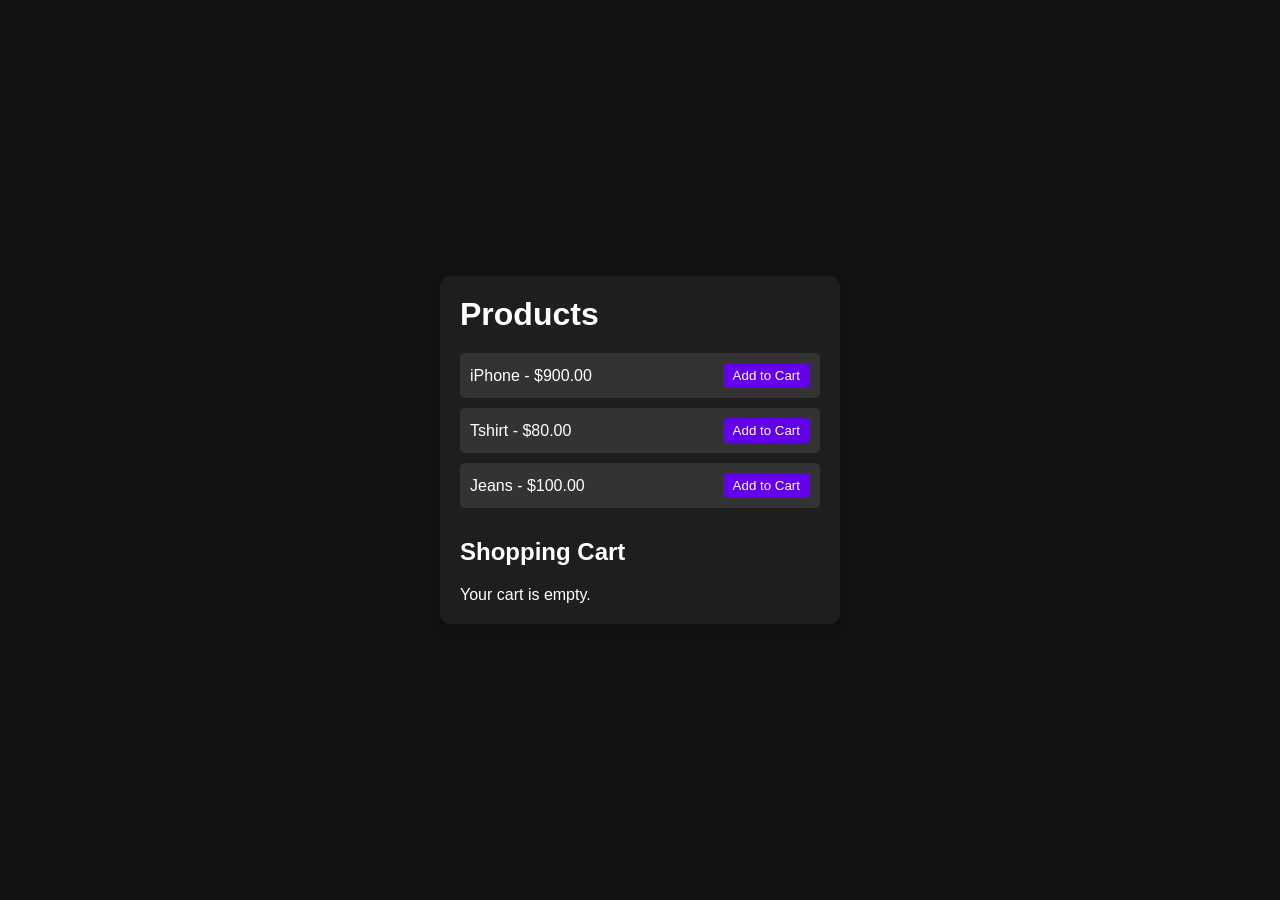
<file: E-commerce/index.html>
<!DOCTYPE html>
<html lang="en">
  <head>
    <meta charset="UTF-8" />
    <meta name="viewport" content="width=device-width, initial-scale=1.0" />
    <title>Simple E-Commerce</title>
    <link rel="stylesheet" href="styles.css" />
  </head>
  <body>
    <div class="container">
      <h1>Products</h1>
      <div id="product-list">
        <!-- Products will be dynamically added here by JavaScript -->
      </div>

      <h2>Shopping Cart</h2>
      <div id="cart-items"> </div>
        <p id="empty-cart">Your cart is empty.</p>
      
      <div id="cart-total" class="hidden">
        <p>Total: <span id="total-price">$0.00</span></p>
        <button id="checkout-btn">Checkout</button>
      </div>
    </div>

    <script src="script.js"></script>
  </body>
</html>
</file>
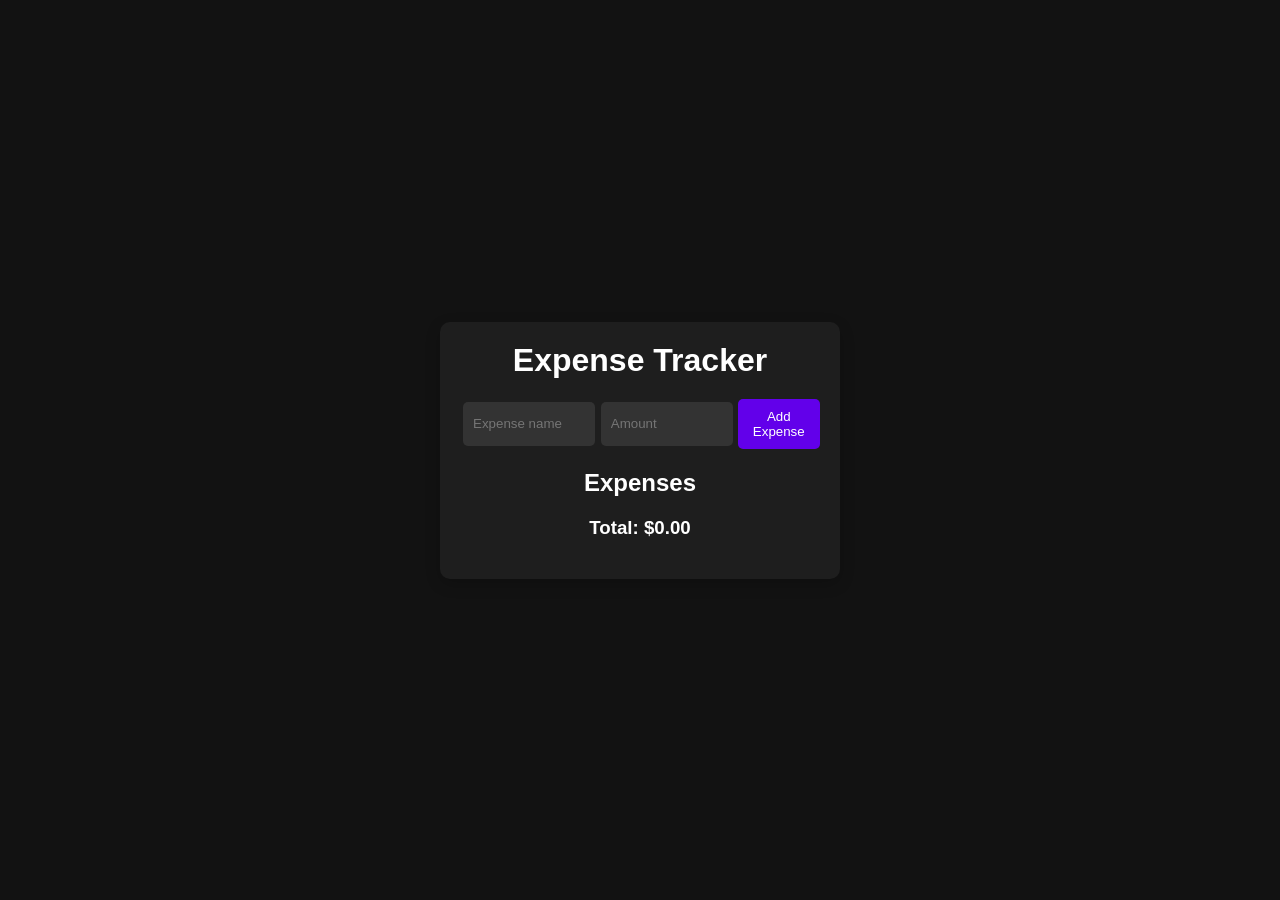
<file: Expense Tracker/index.html>
<!DOCTYPE html>
<html lang="en">

<head>
  <meta charset="UTF-8" />
  <meta name="viewport" content="width=device-width, initial-scale=1.0" />
  <title>Expense Tracker</title>
  <link rel="stylesheet" href="styles.css" />
</head>

<body>
  <div class="container">
    <h1>Expense Tracker</h1>
    <form id="expense-form">
      <input type="text" id="expense-name" placeholder="Expense name" required />
      <input type="number" id="expense-amount" placeholder="Amount" required />
      <button type="submit">Add Expense</button>
    </form>

    <h2>Expenses</h2>
    <ul id="expense-list">
      <!-- Expenses will be dynamically added here -->
    </ul>

    <div id="total">
      <h3>Total: $<span id="total-amount">0.00</span></h3>
    </div>
  </div>
  <script src="script.js"></script>
</body>

</html>
</file>
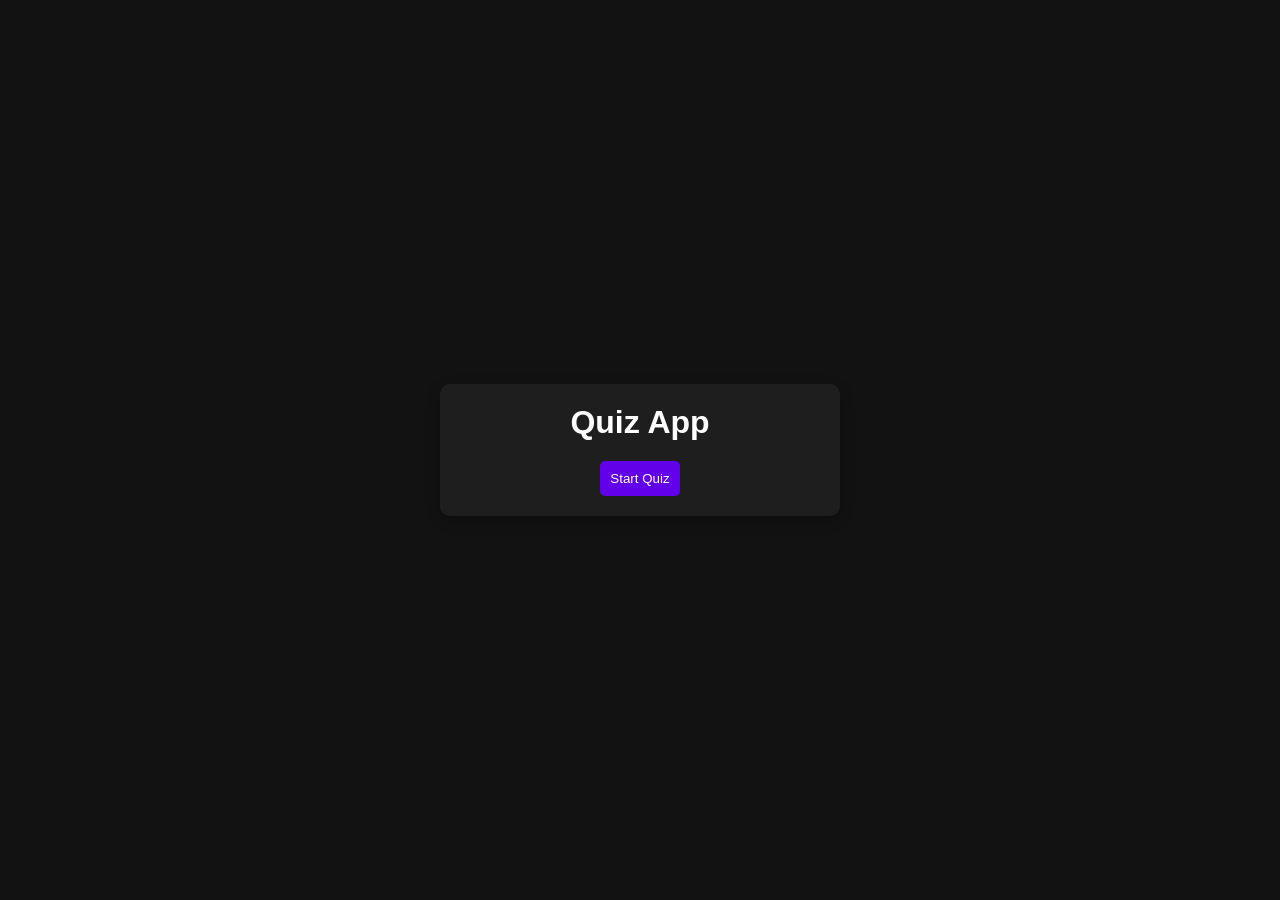
<file: Quiz App/index.html>
<!DOCTYPE html>
<html lang="en">

<head>
  <meta charset="UTF-8" />
  <meta name="viewport" content="width=device-width, initial-scale=1.0" />
  <title>Quiz App</title>
  <link rel="stylesheet" href="styles.css" />
</head>

<body>
  <div class="container">
    <h1>Quiz App</h1>
    <div id="quiz-container">
      <div id="question-container" class="hidden">
        <h2 id="question-text"></h2>
        <ul id="choices-list">
          <!-- Choices will be added dynamically here -->
        </ul>
        <button id="next-btn" class="hidden">Next Question</button>
      </div>
      <div id="result-container" class="hidden">
        <h2>Your Score:</h2>
        <p id="score"></p>
        <button id="restart-btn">Restart Quiz</button>
      </div>
      <button id="start-btn">Start Quiz</button>
    </div>
  </div>
  <script src="script.js"></script>
</body>

</html>
</file>
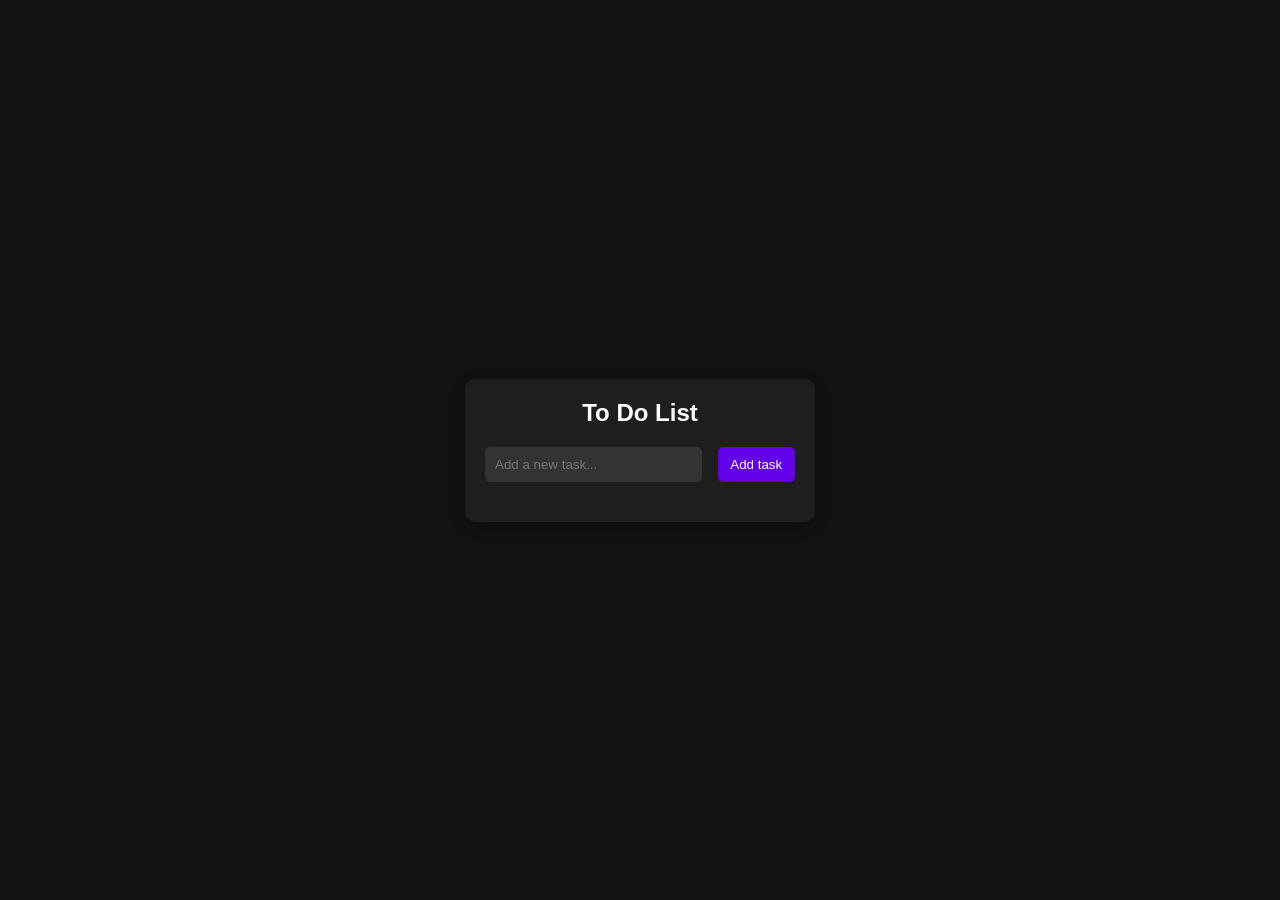
<file: Todo list/index.html>
<!DOCTYPE html>
<html lang="en">

<head>
  <meta charset="UTF-8" />
  <meta name="viewport" content="width=device-width, initial-scale=1.0" />
  <title>Dark Mode To-Do List</title>
  <link rel="stylesheet" href="styles.css" />
</head>

<body>
  <div class="container">
    <h1>To Do List</h1>
    <div class="input-container">
      <input type="text" id="todo-input" placeholder="Add a new task..."/>
    <button id="add-task-btn">Add task</button>
    </div>
    <ul id="todo-list"></ul>
  </div>
  <script src="script.js"></script>
</body>

</html>
</file>
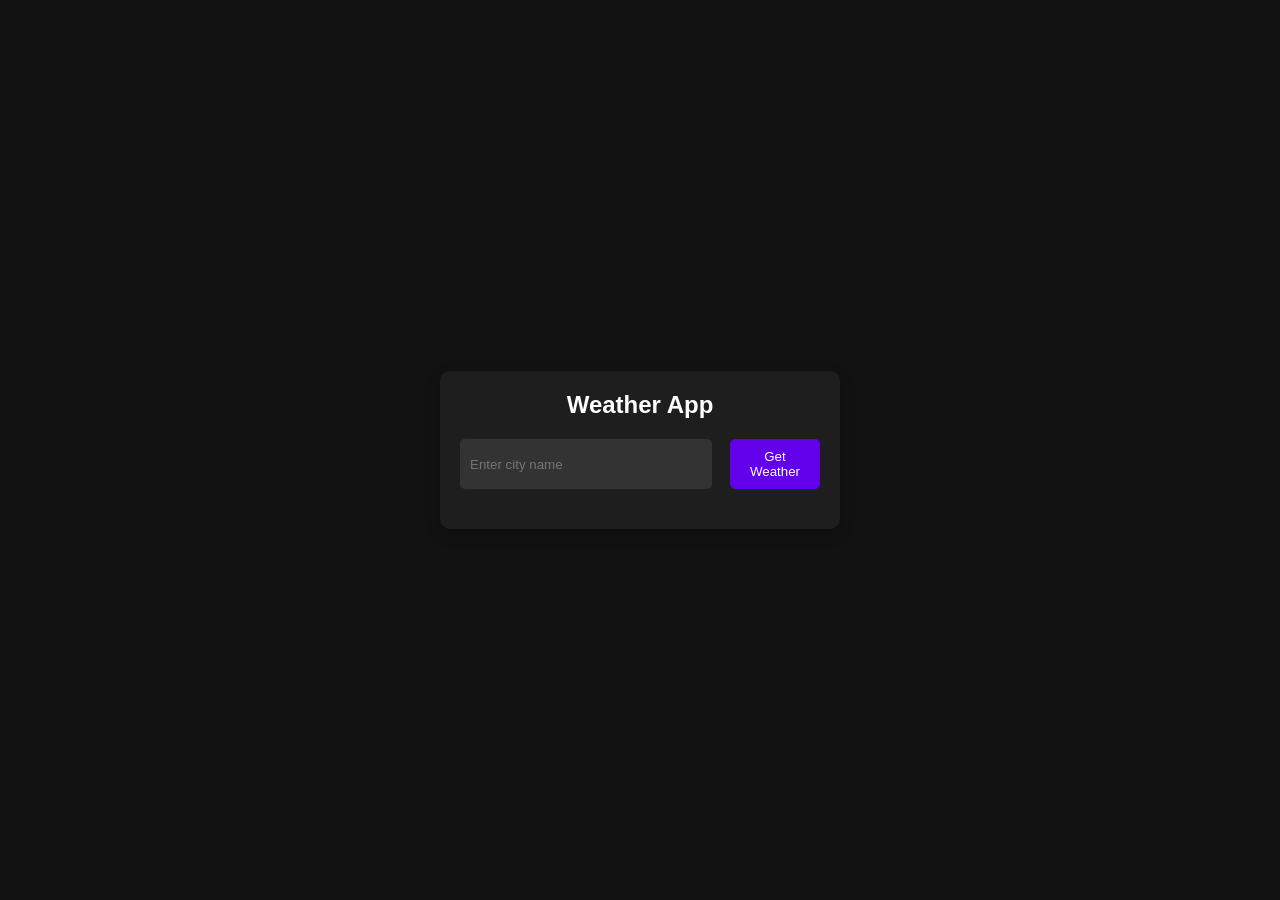
<file: Weather App/index.html>
<!DOCTYPE html>
<html lang="en">

<head>
  <meta charset="UTF-8" />
  <meta name="viewport" content="width=device-width, initial-scale=1.0" />
  <title>Weather App</title>
  <link rel="stylesheet" href="styles.css" />
</head>

<body>
  <div class="container">
    <h1>Weather App</h1>
    <div class="input-container">
      <input type="text" id="city-input" placeholder="Enter city name" />
      <button id="get-weather-btn">Get Weather</button>
    </div>
    <div id="weather-info" class="hidden">
      <h2 id="city-name"></h2>
      <p id="temperature"></p>
      <p id="description"></p>
    </div>
    <p id="error-message" class="hidden">City not found. Please try again.</p>
  </div>
  <script src="script.js"></script>
</body>

</html>
</file>
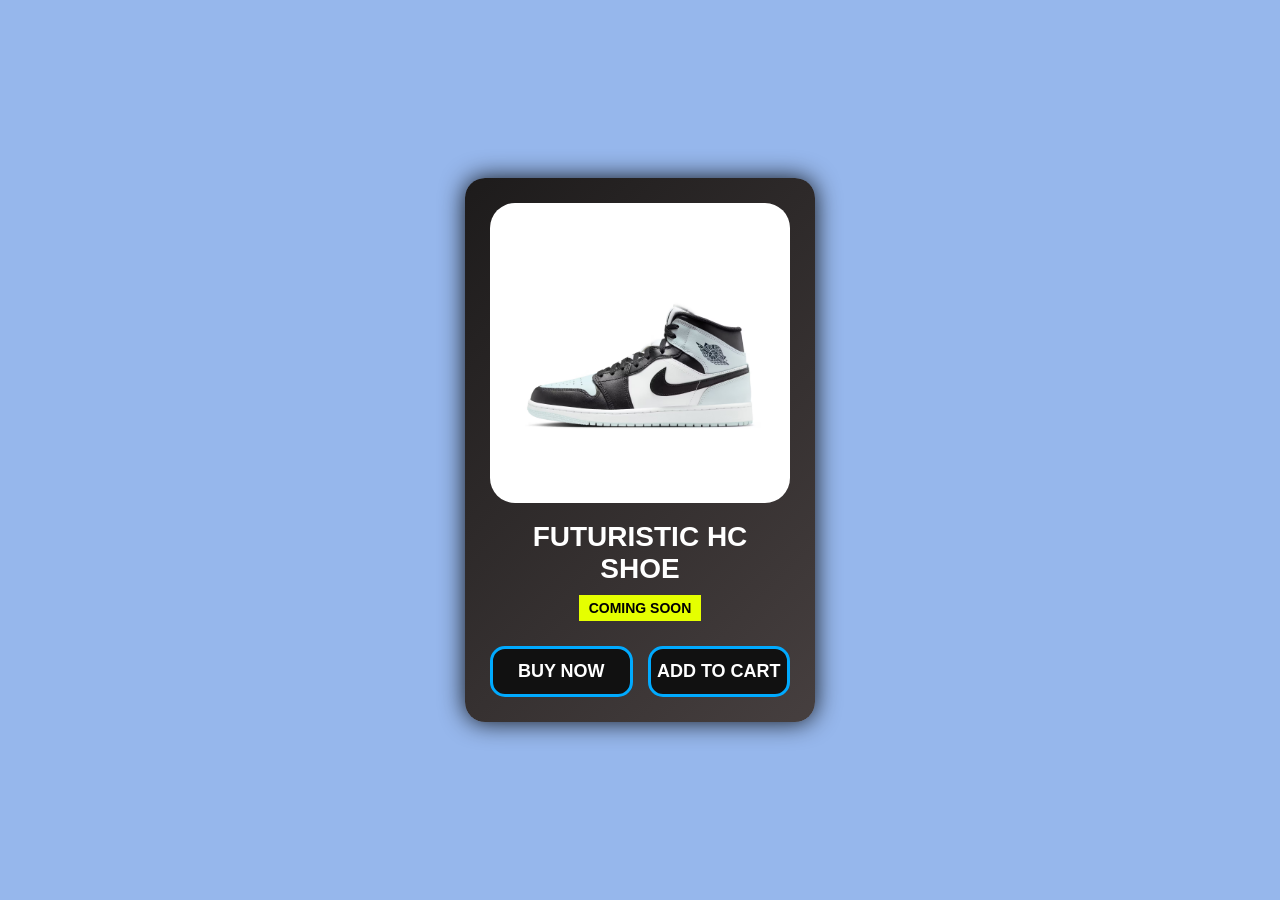
<file: Codepen/card.html>
<!DOCTYPE html>
<html lang="en">
<head>
  <meta charset="UTF-8">
  <meta name="viewport" content="width=device-width, initial-scale=1.0">
  <title>Card</title>
  <style>
    *{
    margin:0;
    padding:0;
    box-sizing:border-box;
    font-family:Arial, Helvetica, sans-serif;
}

body{
    min-height:100vh;
    display:flex;
    justify-content:center;
    align-items:center;
    background:#96b7ec;
}

.card{
    width:350px;
    padding:25px;
    border-radius:20px;

    background:linear-gradient(
        135deg,
        #1d1b1b,
        #463f3f
    );

    text-align:center;

    box-shadow:
    0 0 25px rgba(0,0,0,0.9);
}

.image-box{
    width:100%;
    height:300px;
    background:white;
    border-radius:25px;

    display:flex;
    justify-content:center;
    align-items:center;

    overflow:hidden;
}

.image-box img{
    width:92%;
    /* object-fit:contain; */

    transition:.4s;
}

.card:hover img{
    transform:translateY(-10px) scale(1.3);
}

h2{
    margin-top:18px;
    color:white;
    font-size:28px;
    font-weight:900;
    /* letter-spacing:1px; */
    /* text-transform:uppercase; */
}

.coming-soon{
    display:inline-block;
    margin-top:10px;

    background:#e5ff00;
    color:black;

    padding:5px 10px;

    font-weight:bold;
    font-size:14px;
}

.btn-container{
    margin-top:25px;

    display:flex;
    justify-content:space-between;
    gap:15px;
}

button{
    flex:1;

    background:#111;
    color:white;

    border:3px solid #00aaff;
    border-radius:15px;

    padding:12px 0px;

    font-size:18px;
    font-weight:900;

    cursor:pointer;

    transition:0.3s;
}

button:hover{
    background:#00aaff;
    color:black;

    box-shadow:
    0 0 15px #00aaff;
}
  </style>
</head>
<body>
     <div class="card">

        <div class="image-box">
            <img src="/Codepen/5324c8eNike-DQ8426-002_1.avif" alt="Shoe">
        </div>

        <h2>FUTURISTIC HC SHOE</h2>

        <span class="coming-soon">COMING SOON</span>

        <div class="btn-container">
            <button>BUY NOW</button>
            <button>ADD TO CART</button>
        </div>

    </div>

</body>
</html>
</file>
<file: E-commerce/styles.css>
/* styles.css */
* {
  margin: 0;
  padding: 0;
  box-sizing: border-box;
}

body {
  font-family: Arial, sans-serif;
  background-color: #121212;
  color: #ffffff;
  display: flex;
  justify-content: center;
  align-items: center;
  height: 100vh;
}

.container {
  width: 400px;
  padding: 20px;
  background-color: #1e1e1e;
  border-radius: 10px;
  box-shadow: 0 5px 15px rgba(0, 0, 0, 0.2);
}

h1,
h2 {
  margin-bottom: 20px;
}

#product-list {
  margin-bottom: 30px;
}

.product {
  background-color: #333333;
  padding: 10px;
  margin-bottom: 10px;
  display: flex;
  justify-content: space-between;
  align-items: center;
  border-radius: 5px;
}

.product button {
  background-color: #6200ea;
  border: none;
  padding: 5px 10px;
  color: #fff;
  border-radius: 5px;
  cursor: pointer;
  transition: background-color 0.3s;
}

.product button:hover {
  background-color: #3700b3;
}

#cart-items {
  margin-bottom: 20px;
}

#cart-total {
  text-align: right;
}

#checkout-btn {
  background-color: #6200ea;
  border: none;
  padding: 10px;
  color: white;
  border-radius: 5px;
  cursor: pointer;
  transition: background-color 0.3s;
}

#checkout-btn:hover {
  background-color: #3700b3;
}

.hidden {
  display: none;
}
</file>
<file: Expense Tracker/styles.css>
/* styles.css */
* {
  margin: 0;
  padding: 0;
  box-sizing: border-box;
}

body {
  font-family: Arial, sans-serif;
  background-color: #121212;
  color: #ffffff;
  display: flex;
  justify-content: center;
  align-items: center;
  height: 100vh;
}

.container {
  width: 400px;
  padding: 20px;
  background-color: #1e1e1e;
  border-radius: 10px;
  box-shadow: 0 5px 15px rgba(0, 0, 0, 0.2);
}

h1,
h2,
h3 {
  text-align: center;
  margin-bottom: 20px;
}

form {
  display: flex;
  justify-content: space-between;
  margin-bottom: 20px;
}

input[type="text"],
input[type="number"] {
  width: 45%;
  padding: 10px;
  background-color: #333333;
  border: none;
  border-radius: 5px;
  color: #fff;
  outline: none;
  margin: 3px;
}

button {
  padding: 10px;
  margin-left: 2px;
  background-color: #6200ea;
  border: none;
  border-radius: 5px;
  color: #fff;
  cursor: pointer;
  transition: background-color 0.3s;
}

button:hover {
  background-color: #3700b3;
}

#expense-list {
  list-style-type: none;
  padding: 0;
}

#expense-list li {
  background-color: #333333;
  padding: 10px;
  margin-bottom: 10px;
  display: flex;
  justify-content: space-between;
  align-items: center;
  border-radius: 5px;
}

#total {
  text-align: right;
}

.hidden {
  display: none;
}
</file>
<file: Quiz App/styles.css>
/* styles.css */
* {
  margin: 0;
  padding: 0;
  box-sizing: border-box;
}

body {
  font-family: Arial, sans-serif;
  background-color: #121212;
  color: #ffffff;
  display: flex;
  justify-content: center;
  align-items: center;
  height: 100vh;
}

.container {
  width: 400px;
  padding: 20px;
  background-color: #1e1e1e;
  border-radius: 10px;
  box-shadow: 0 5px 15px rgba(0, 0, 0, 0.2);
  text-align: center;
}

h1,
h2 {
  margin-bottom: 20px;
}

ul {
  list-style-type: none;
  padding: 0;
}

li {
  background-color: #333333;
  padding: 10px;
  margin-bottom: 10px;
  border-radius: 5px;
  cursor: pointer;
  transition: background-color 0.3s;
}

li:hover {
  background-color: #6200ea;
}

button {
  padding: 10px;
  background-color: #6200ea;
  border: none;
  border-radius: 5px;
  color: white;
  cursor: pointer;
  transition: background-color 0.3s;
}

button:hover {
  background-color: #3700b3;
}

.hidden {
  display: none;
}

.Selected {
  background-color: #3c0fcf;
}
</file>
<file: Todo list/styles.css>
/* styles.css */
* {
  margin: 0;
  padding: 0;
  box-sizing: border-box;
}

body {
  font-family: Arial, sans-serif;
  background-color: #121212;
  color: #ffffff;
  display: flex;
  justify-content: center;
  align-items: center;
  height: 100vh;
}

.container {
  background-color: #1e1e1e;
  padding: 20px;
  border-radius: 10px;
  width: 350px;
  box-shadow: 0 5px 15px rgba(0, 0, 0, 0.2);
}

h1 {
  text-align: center;
  margin-bottom: 20px;
  font-size: 24px;
}

.input-container {
  display: flex;
  justify-content: space-between;
  margin-bottom: 20px;
}

input[type="text"] {
  width: 70%;
  padding: 10px;
  background-color: #333333;
  border: none;
  border-radius: 5px;
  color: #fff;
  outline: none;
}

button {
  width: 25%;
  padding: 10px;  
  background-color: #6200ea;
  border: none;
  border-radius: 5px;
  color: #fff;
  cursor: pointer;
  transition: background-color 0.3s;
}

button:hover {
  background-color: #3700b3;
}

ul {
  list-style-type: none;
  padding: 0;
}

li {
  background-color: #333333;
  padding: 10px;
  margin-bottom: 10px;
  border-radius: 5px;
  display: flex;
  justify-content: space-between;
  align-items: center;
}

li.completed {
  text-decoration: line-through;
  opacity: 0.7;
}

li button {
  background-color: #d32f2f;
  border: none;
  padding: 5px;
  color: white;
  border-radius: 5px;
  cursor: pointer;
}

li button:hover {
  background-color: #b71c1c;
}
</file>
<file: Weather App/styles.css>
/* styles.css */
* {
    margin: 0;
    padding: 0;
    box-sizing: border-box;
}

body {
    font-family: Arial, sans-serif;
    background-color: #121212;
    color: #FFFFFF;
    display: flex;
    justify-content: center;
    align-items: center;
    height: 100vh;
}

.container {
    background-color: #1E1E1E;
    padding: 20px;
    border-radius: 10px;
    width: 400px;
    box-shadow: 0 5px 15px rgba(0, 0, 0, 0.2);
    text-align: center;
}

h1 {
    margin-bottom: 20px;
    font-size: 24px;
}

.input-container {
    display: flex;
    justify-content: space-between;
    margin-bottom: 20px;
}

input[type="text"] {
    width: 70%;
    padding: 10px;
    background-color: #333333;
    border: none;
    border-radius: 5px;
    color: #FFF;
    outline: none;
}

button {
    width: 25%;
    padding: 10px;
    background-color: #6200EA;
    border: none;
    border-radius: 5px;
    color: #FFF;
    cursor: pointer;
    transition: background-color 0.3s;
}

button:hover {
    background-color: #3700B3;
}

#weather-info {
    margin-top: 20px;
}

.hidden {
    display: none;
}

#error-message {
    color: #FF5722;
    margin-top: 20px;
}
</file>
